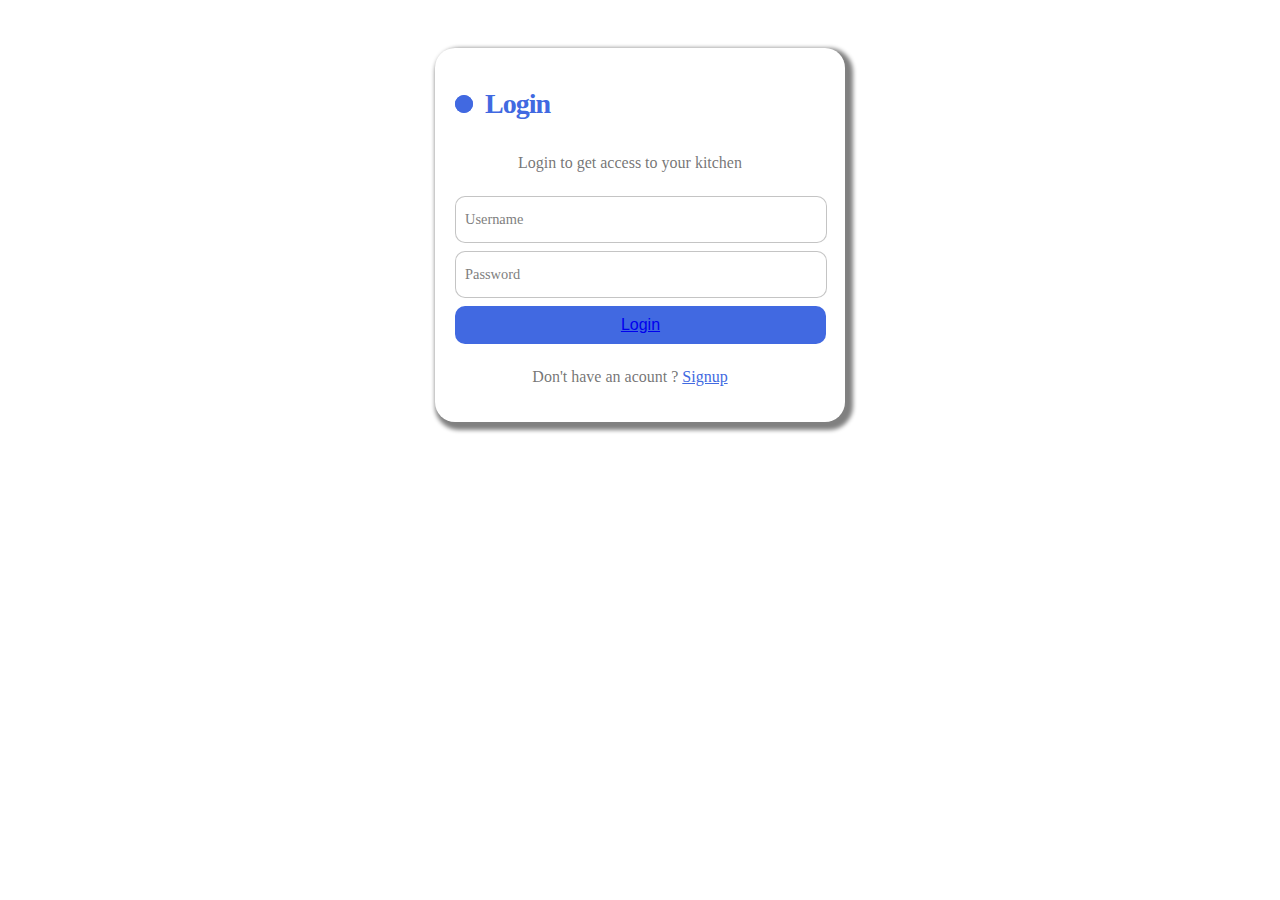
<file: index.html>
<!DOCTYPE html>
<html lang="en">

<head>
    <meta charset="UTF-8">
    <meta name="viewport" content="width=device-width, initial-scale=1.0">
    <title>Food Selection</title>

</head>

<body>
    <center>

        <div class="header"></div>

        <form class="form">
            <label class="title">Login </label>
            <p class="message">Login to get access to your kitchen </p>

            <label>
                <input id="Username" required="" placeholder="" type="text" class="input">
                <span>Username</span>
            </label>

            <label>
                <input id="password" required="" placeholder="" type="password" class="input">
                <span>Password</span>
            </label>

            <button class="submit"><a href=NewDashboardDesign.html>Login</a></button>
            <p class="signup">Don't have an acount ? <a href="NewSignupDesign.html">Signup</a> </p>
        </form>

        <style>
            .header{
                width: auto;
                padding-bottom: 40px;
            }
            .form {
                display: flex;
                flex-direction: column;
                gap: 8px;
                max-width: 350px;
                background-color: #ffffff;
                padding: 20px 40px 20px 20px;
                border-radius: 20px;
                box-shadow: 4px 4px 4px 4px grey;
                position: relative;
            }

            .title {
                font-size: 28px;
                color: royalblue;
                font-weight: 600;
                letter-spacing: -1px;
                position: relative;
                display: flex;
                align-items: center;
                padding-top: 20px;
                padding-left: 30px;
                padding-bottom: 10px;
            }

            .title::before,
            .title::after {
                position: absolute;
                content: "";
                height: 16px;
                width: 16px;
                border-radius: 50%;
                left: 0px;
                background-color: royalblue;
            }

            .title::before {
                width: 18px;
                height: 18px;
                background-color: royalblue;
            }

            .title::after {
                width: 18px;
                height: 18px;
                animation: pulse 1s linear infinite;
            }

            .message,
            .signup {
                color: rgba(88, 87, 87, 0.822);
                font-size: 16px;
            }

            .signup {
                text-align: center;
            }

            .signup a {
                color: royalblue;
            }

            .signup a:hover {
                text-decoration: underline royalblue;
            }


            .form label {
                position: relative;
            }

            .form label .input {
                width: 100%;
                padding: 10px 10px 20px 10px;
                outline: 0;
                border: 1px solid rgba(105, 105, 105, 0.397);
                border-radius: 10px;
            }

            .form label .input+span {
                position: absolute;
                left: 10px;
                top: 15px;
                color: grey;
                font-size: 0.9em;
                cursor: text;
                transition: 0.3s ease;
            }

            .form label .input:placeholder-shown+span {
                top: 15px;
                font-size: 0.9em;
            }

            .form label .input:focus+span,
            .form label .input:valid+span {
                top: 30px;
                font-size: 0.7em;
                font-weight: 600;
            }

            .form label .input:valid+span {
                color: green;
            }

            .submit {
                border: none;
                outline: none;
                background-color: royalblue;
                width: 106%;
                padding: 10px;
                border-radius: 10px;
                color: #fff;
                font-size: 16px;
                transform: .3s ease;
            }

            .submit:hover {
                background-color: rgb(56, 90, 194);
            }

            @keyframes pulse {
                from {
                    transform: scale(0.9);
                    opacity: 1;
                }

                to {
                    transform: scale(1.8);
                    opacity: 0;
                }
            }
        </style>
</body>

</html>
</file>
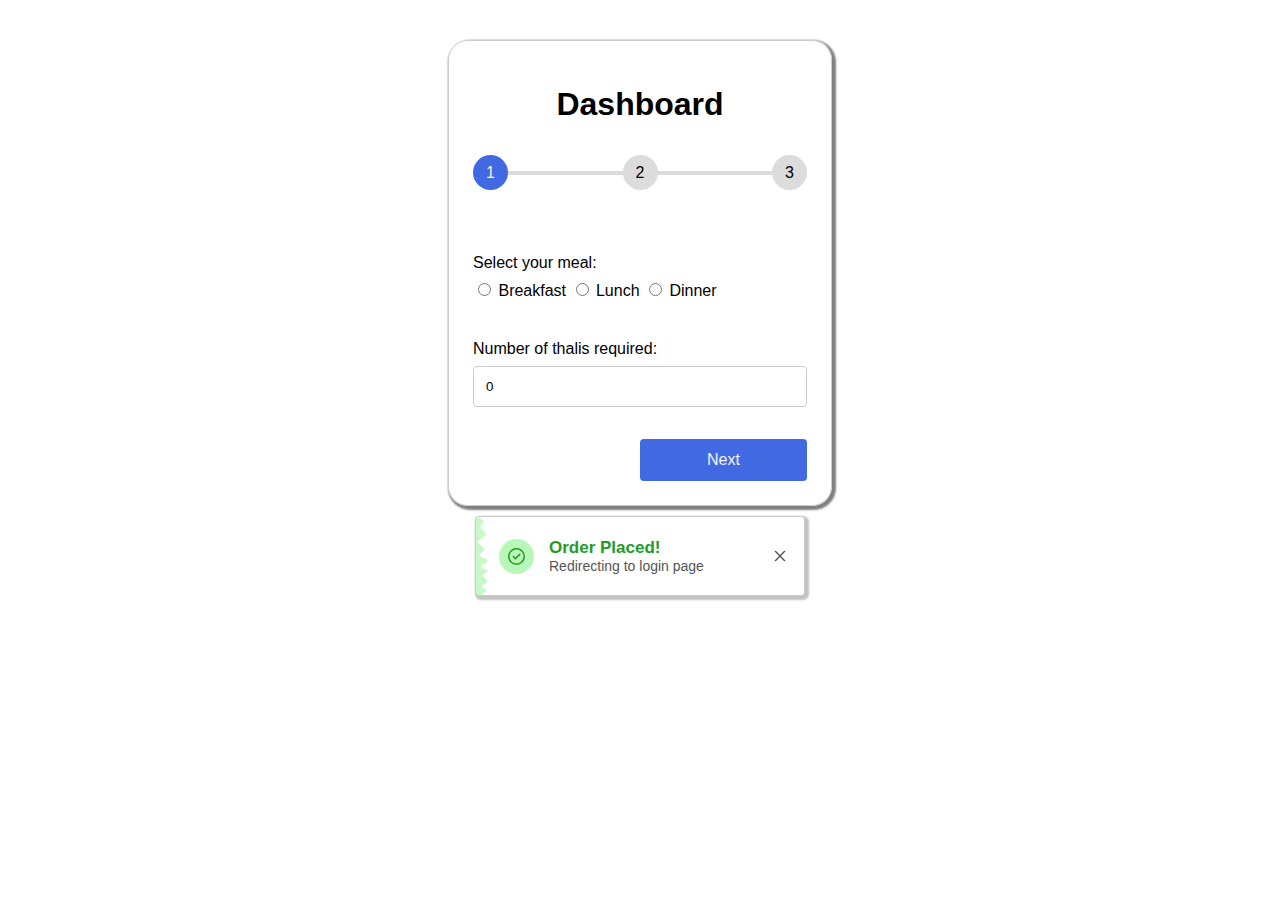
<file: NewDashboardDesign.html>
<!DOCTYPE html>
<html lang="en">

<head>
    <meta charset="UTF-8" />
    <meta http-equiv="X-UA-Compatible" content="IE=edge" />
    <meta name="viewport" content="width=device-width, initial-scale=1.0" />
    <link rel="stylesheet" href="dashboardstyles.css" />
    <script src="dashboardjs.js" defer></script>
    <title>Registraion Form</title>
</head>

<body>
    <div class="header"></div>

    <form action="#" class="form">
        <h1 class="text-center">Dashboard</h1>
        <!-- Progress bar -->
        <div class="progressbar">
            <div class="progress" id="progress"></div>

            <div class="progress-step progress-step-active"></div>
            <div class="progress-step"></div>
            <div class="progress-step"></div>
        </div>

        <!-- Steps -->
        <div class="form-step form-step-active">
            <div class="input-group">
                <label for="mealType">Select your meal:</label>
                <div class="radio">
                    <input type="radio" name="mealType" id="breakfast" value="breakfast">
                    <label for="breakfast">Breakfast</label>
                    <input type="radio" name="mealType" id="lunch" value="lunch">
                    <label for="lunch">Lunch</label>
                    <input type="radio" name="mealType" id="dinner" value="dinner">
                    <label for="dinner">Dinner</label>
                </div>
            </div>
            <div class="input-group">
                <label for="numpeople">Number of thalis required:</label>
                <input type="number" name="numPeople" id="numPeople" value="0" min="0" max="50">

            </div>
            <div class="">
                <a href="#" class="btn btn-next width-50 ml-auto">Next</a>
            </div>
        </div>
        <div class="form-step">

            <table>
                <tr>
                    <th>Dal</th>
                    <th>Curry</th>
                    <th>Dry</th>
                </tr>
                <tr>
                    <td class="itemsrow">
                        <div class="dropdown">
                            <button type="button" class="dropdown-btn" id="dalBtn"
                                onclick="toggleDropdown('dalDropdown')">Do you want dal?</button>
                            <div id="dalDropdown" class="dropdown-content">
                                <label><input type="checkbox" value="Yes" class="dalCheckbox"
                                        onclick="handleSelection('dalDropdown', this, 'dalBtn')">Yes</label>
                                <label><input type="checkbox" value="No" id="nodalCheckbox"
                                        onclick="handleNoSelection('dalDropdown', this, 'dalBtn')"> No</label>
                            </div>
                        </div>
                    </td>
                    <td>
                        <div class="dropdown">
                            <button type="button" class="dropdown-btn" id="curryBtn"
                                onclick="toggleDropdown('curryDropdown')">Select Curry Options</button>
                            <div id="curryDropdown" class="dropdown-content">
                                <label><input type="checkbox" value="Paneer" class="curryCheckbox"
                                        onclick="handleSelection('curryDropdown', this, 'curryBtn')">Paneer</label>
                                <label><input type="checkbox" value="Potato" class="curryCheckbox"
                                        onclick="handleSelection('curryDropdown', this, 'curryBtn')">Potato</label>
                                <label><input type="checkbox" value="Greens" class="curryCheckbox"
                                        onclick="handleSelection('curryDropdown', this, 'curryBtn')">Greens</label>
                                <label><input type="checkbox" value="Mushroom" class="curryCheckbox"
                                        onclick="handleSelection('curryDropdown', this, 'curryBtn')">Mushroom</label>
                                <label><input type="checkbox" value="No" id="nocurryCheckbox"
                                        onclick="handleNoSelection('curryDropdown', this, 'curryBtn')">No</label>
                            </div>
                        </div>
                    </td>
                    <td>
                        <div class="dropdown">
                            <button type="button" class="dropdown-btn" id="dryBtn"
                                onclick="toggleDropdown('dryDropdown')">Select Dry Options</button>
                            <div id="dryDropdown" class="dropdown-content">
                                <label><input type="checkbox" value="Paneer" class="dryCheckbox"
                                        onclick="handleSelection('dryDropdown', this, 'dryBtn')">Paneer</label>
                                <label><input type="checkbox" value="Potato" class="dryCheckbox"
                                        onclick="handleSelection('dryDropdown', this, 'dryBtn')">Potato</label>
                                <label><input type="checkbox" value="Greens" class="dryCheckbox"
                                        onclick="handleSelection('dryDropdown', this, 'dryBtn')"> Greens</label>
                                <label><input type="checkbox" value="Mushroom" class="dryCheckbox"
                                        onclick="handleSelection('dryDropdown', this, 'dryBtn')">
                                    Mushroom</label>
                                <label><input type="checkbox" value="No" id="nodryCheckbox"
                                        onclick="handleNoSelection('dryDropdown', this, 'dryBtn')"> No</label>
                            </div>
                        </div>
                    </td>
                </tr>

                <tr id="items" class="disabled">
                    <td id="dalItems">
                        <!-- Dal Items will be displayed here-->
                    </td>
                    <td id="curryItems">
                        <!-- Curry Items will be displayed here -->
                    </td>
                    <td id="dryItems">
                        <!--Dry Items will be displayed here-->
                    </td>
                </tr>
                <tr id="refresh_items" class="disabled">
                    <td id="refresh_dal">
                        <button type="button" class="refresh" id="refresh_dal" onclick="refreshDal()">Refresh</button>
                    </td>
                    <td id="refresh_curry">
                        <button type="button" class="refresh" id="refresh_curry"
                            onclick="refreshCurry()">Refresh</button>
                    </td>
                    <td id="refresh_dry">
                        <button type="button" class="refresh" id="refresh_dry" onclick="refreshDry()">Refresh</button>
                    </td>
            </table>
            <br>

            <div class="btns-group">
                <a href="#" class="btn btn-prev">Previous</a>
                <a href="#" class="btn btn-next">Next</a>
            </div>
        </div>

        <div class="form-step">
            <div class="input-group">
                <label for="rice">Do you want rice?</label>
                <input type="radio" name="rice" id="rice" value="yes" />
                <label for="yes">Yes</label>
                <input type="radio" name="rice" id="rice" value="no" />
                <label for="no">No</label>
            </div>
            <div class="input-group">
                <label for="numchappati">Number of chappatis :</label>
                <input type="number" name="numchappati" id="numchappati" value="0" min="0" max="50" />
            </div>
            <div class="btns-group">
                <a href="#" class="btn btn-prev">Previous</a>
                <a href="#" class="btn btn-next">Place Order</a>
            </div>
        </div>

    </form>

    <div class="border"></div>

    <div class="card">
        <svg class="wave" viewBox="0 0 1440 320" xmlns="http://www.w3.org/2000/svg">
            <path
                d="M0,256L11.4,240C22.9,224,46,192,69,192C91.4,192,114,224,137,234.7C160,245,183,235,206,213.3C228.6,192,251,160,274,149.3C297.1,139,320,149,343,181.3C365.7,213,389,267,411,282.7C434.3,299,457,277,480,250.7C502.9,224,526,192,549,181.3C571.4,171,594,181,617,208C640,235,663,277,686,256C708.6,235,731,149,754,122.7C777.1,96,800,128,823,165.3C845.7,203,869,245,891,224C914.3,203,937,117,960,112C982.9,107,1006,181,1029,197.3C1051.4,213,1074,171,1097,144C1120,117,1143,107,1166,133.3C1188.6,160,1211,224,1234,218.7C1257.1,213,1280,139,1303,133.3C1325.7,128,1349,192,1371,192C1394.3,192,1417,128,1429,96L1440,64L1440,320L1428.6,320C1417.1,320,1394,320,1371,320C1348.6,320,1326,320,1303,320C1280,320,1257,320,1234,320C1211.4,320,1189,320,1166,320C1142.9,320,1120,320,1097,320C1074.3,320,1051,320,1029,320C1005.7,320,983,320,960,320C937.1,320,914,320,891,320C868.6,320,846,320,823,320C800,320,777,320,754,320C731.4,320,709,320,686,320C662.9,320,640,320,617,320C594.3,320,571,320,549,320C525.7,320,503,320,480,320C457.1,320,434,320,411,320C388.6,320,366,320,343,320C320,320,297,320,274,320C251.4,320,229,320,206,320C182.9,320,160,320,137,320C114.3,320,91,320,69,320C45.7,320,23,320,11,320L0,320Z"
                fill-opacity="1"></path>
        </svg>

        <div class="icon-container">
            <svg xmlns="http://www.w3.org/2000/svg" viewBox="0 0 512 512" stroke-width="0" fill="currentColor"
                stroke="currentColor" class="icon">
                <path
                    d="M256 48a208 208 0 1 1 0 416 208 208 0 1 1 0-416zm0 464A256 256 0 1 0 256 0a256 256 0 1 0 0 512zM369 209c9.4-9.4 9.4-24.6 0-33.9s-24.6-9.4-33.9 0l-111 111-47-47c-9.4-9.4-24.6-9.4-33.9 0s-9.4 24.6 0 33.9l64 64c9.4 9.4 24.6 9.4 33.9 0L369 209z">
                </path>
            </svg>
        </div>
        <div class="message-text-container">
            <p class="message-text">Order Placed!</p>
            <p class="sub-text">Redirecting to login page</p>
        </div>
        <svg xmlns="http://www.w3.org/2000/svg" viewBox="0 0 15 15" stroke-width="0" fill="none"
            stroke="currentColor" class="cross-icon">
            <path fill="currentColor"
                d="M11.7816 4.03157C12.0062 3.80702 12.0062 3.44295 11.7816 3.2184C11.5571 2.99385 11.193 2.99385 10.9685 3.2184L7.50005 6.68682L4.03164 3.2184C3.80708 2.99385 3.44301 2.99385 3.21846 3.2184C2.99391 3.44295 2.99391 3.80702 3.21846 4.03157L6.68688 7.49999L3.21846 10.9684C2.99391 11.193 2.99391 11.557 3.21846 11.7816C3.44301 12.0061 3.80708 12.0061 4.03164 11.7816L7.50005 8.31316L10.9685 11.7816C11.193 12.0061 11.5571 12.0061 11.7816 11.7816C12.0062 11.557 12.0062 11.193 11.7816 10.9684L8.31322 7.49999L11.7816 4.03157Z"
                clip-rule="evenodd" fill-rule="evenodd"></path>
        </svg>
    </div>



</body>

</html>
</file>
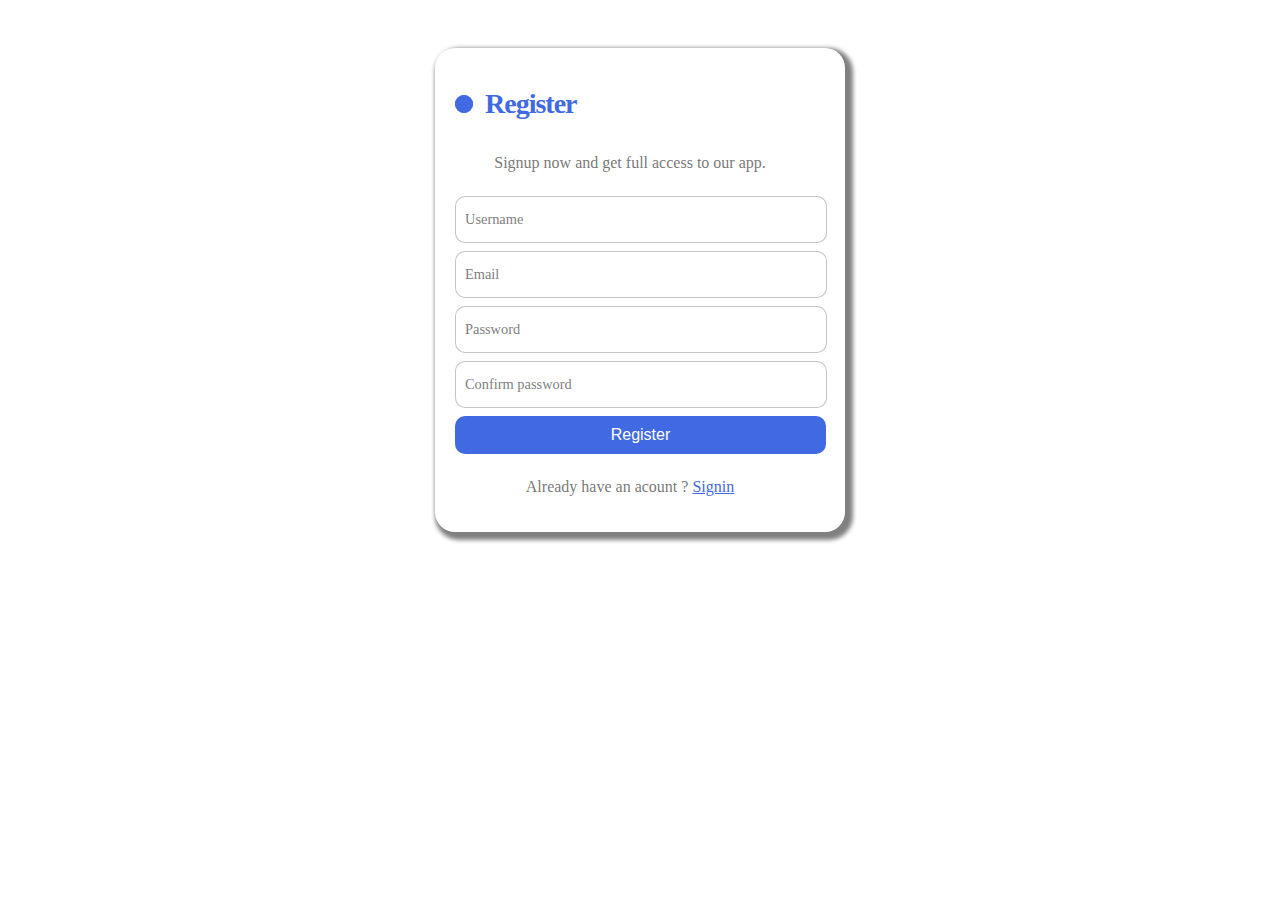
<file: NewSignupDesign.html>
<!DOCTYPE html>
<html lang="en">

<head>
    <meta charset="UTF-8">
    <meta name="viewport" content="width=device-width, initial-scale=1.0">
    <title>Food Selection</title>

</head>

<body>
    <center>

        <div class="header"></div>

        <form class="form">
            <label class="title">Register </label>
            <p class="message">Signup now and get full access to our app. </p>

            <label>
                <input id="newUsername" required="" placeholder="" type="text" class="input">
                <span>Username</span>
            </label>

            <label>
                <input id="newemail" required="" placeholder="" type="email" class="input">
                <span>Email</span>
            </label>

            <label>
                <input id="newpassword" required="" placeholder="" type="password" class="input">
                <span>Password</span>
            </label>
            <label>
                <input id="confirm_password" required="" placeholder="" type="password" class="input">
                <span>Confirm password</span>
            </label>
            <button class="submit" onclick="registeruser()">Register</button>
            <p class="signin">Already have an acount ? <a href="index.html">Signin</a> </p>
        </form>

        <script>
            const API_URL = 'https://script.google.com/macros/s/AKfycbyZ1vVAuFuQOB7yPsu8Z-zBMKOOAD5639YPQo8rDNE/dev';

            function registeruser() {
                const username = document.getElementById('newUsername').value;
                const password = document.getElementById('newPassword').value;
                const email = document.getElementById('newEmail').value;

                const url = `${API_URL}?username=${username}&password=${password}&email=${email}&action=registerUser`;
                fetch(url)
                    .then(response => response.text())
                    .then(data => alert(data));
            }
        </script>

        <style>
            .header{
                width: auto;
                padding-bottom: 40px;
            }
            .form {
                display: flex;
                flex-direction: column;
                gap: 8px;
                max-width: 350px;
                background-color: #fff;
                padding: 20px 40px 20px 20px;
                box-shadow: 4px 4px 4px 4px grey;
                border-radius: 20px;
                position: relative;
            }

            .title {
                font-size: 28px;
                color: royalblue;
                font-weight: 600;
                letter-spacing: -1px;
                position: relative;
                display: flex;
                align-items: center;
                padding-top: 20px;
                padding-left: 30px;
                padding-bottom: 10px;
            }

            .title::before,
            .title::after {
                position: absolute;
                content: "";
                height: 16px;
                width: 16px;
                border-radius: 50%;
                left: 0px;
                background-color: royalblue;
            }

            .title::before {
                width: 18px;
                height: 18px;
                background-color: royalblue;
            }

            .title::after {
                width: 18px;
                height: 18px;
                animation: pulse 1s linear infinite;
            }

            .message,
            .signin {
                color: rgba(88, 87, 87, 0.822);
                font-size: 16px;
            }

            .signin {
                text-align: center;
            }

            .signin a {
                color: royalblue;
            }

            .signin a:hover {
                text-decoration: underline royalblue;
            }


            .form label {
                position: relative;
            }

            .form label .input {
                width: 100%;
                padding: 10px 10px 20px 10px;
                outline: 0;
                border: 1px solid rgba(105, 105, 105, 0.397);
                border-radius: 10px;
            }

            .form label .input+span {
                position: absolute;
                left: 10px;
                top: 15px;
                color: grey;
                font-size: 0.9em;
                cursor: text;
                transition: 0.3s ease;
            }

            .form label .input:placeholder-shown+span {
                top: 15px;
                font-size: 0.9em;
            }

            .form label .input:focus+span,
            .form label .input:valid+span {
                top: 30px;
                font-size: 0.7em;
                font-weight: 600;
            }

            .form label .input:valid+span {
                color: green;
            }

            .submit {
                border: none;
                outline: none;
                background-color: royalblue;
                width: 106%;
                padding: 10px;
                border-radius: 10px;
                color: #fff;
                font-size: 16px;
                transform: .3s ease;
            }

            .submit:hover {
                background-color: rgb(56, 90, 194);
            }

            @keyframes pulse {
                from {
                    transform: scale(0.9);
                    opacity: 1;
                }

                to {
                    transform: scale(1.8);
                    opacity: 0;
                }
            }
        </style>
</body>

</html>
</file>
<file: dashboardstyles.css>
:root {
    --primary-color: royalblue;
    /* --secondary-color: rgb(80, 133, 212);*/
    --secondary-color: #9e9c9c;

}

.header {
    width: auto;
    padding-bottom: 40px;
}


*,
*::before,
*::after {
    box-sizing: border-box;
}

body {
    font-family: Montserrat, "Segoe UI", Tahoma, Geneva, Verdana, sans-serif;
    margin: 0;
    display: grid;
    place-items: center;
    min-height: 0vh;
}

/* Global Stylings */
label {
    display: inline-block;
    margin-bottom: 0.5rem;
}

input[type=number] {
    display: block;
    width: 100%;
    padding: 0.75rem;
    border: 1px solid #ccc;
    border-radius: 0.25rem;
}

.radio {
    display: inline-block;
    gap: 4px;
    vertical-align: middle;
}

.width-50 {
    width: 50%;
}

.ml-auto {
    margin-left: auto;
}

.text-center {
    text-align: center;
}

/* Progressbar */
.progressbar {
    position: relative;
    display: flex;
    justify-content: space-between;
    counter-reset: step;
    margin: 2rem 0 4rem;
}

.progressbar::before,
.progress {
    content: "";
    position: absolute;
    top: 50%;
    transform: translateY(-50%);
    height: 4px;
    width: 100%;
    background-color: #dcdcdc;
    z-index: -1;
}

.progress {
    background-color: var(--primary-color);
    width: 0%;
    transition: 0.3s;
}

.progress-step {
    width: 2.1875rem;
    height: 2.1875rem;
    background-color: #dcdcdc;
    border-radius: 50%;
    display: flex;
    justify-content: center;
    align-items: center;
}

.progress-step::before {
    counter-increment: step;
    content: counter(step);
}



.progress-step-active {
    background-color: var(--primary-color);
    color: #f3f3f3;
}

/* Form */
.form {
    width: clamp(320px, 30%, 430px);
    margin: 0px auto;
    border: 1px solid #ccc;
    box-shadow: 2px 2px 2px 2px grey;
    border-radius: 20px;
    padding: 1.5rem;
}

.form-step {
    display: none;
    transform-origin: top;
    animation: animate 0.5s;
}

.form-step-active {
    display: block;
}

.input-group {
    margin: 2rem 0;
}

@keyframes animate {
    from {
        transform: scale(1, 0);
        opacity: 0;
    }

    to {
        transform: scale(1, 1);
        opacity: 1;
    }
}

/* Button */
.btns-group {
    display: grid;
    grid-template-columns: repeat(2, 1fr);
    gap: 1.5rem;

}

.btn {
    padding: 0.75rem;
    display: block;
    text-decoration: none;
    background-color: var(--primary-color);
    color: #f3f3f3;
    text-align: center;
    border-radius: 0.25rem;
    cursor: pointer;
    transition: 0.3s;
}

.btn-prev {
    padding: 0.75rem;
    display: block;
    text-decoration: none;
    background-color: var(--secondary-color);
    color: #f3f3f3;
    text-align: center;
    border-radius: 0.25rem;
    cursor: pointer;
    transition: 0.3s;

}

.btn-prev:hover {
    box-shadow: 0 0 0 2px #fff, 0 0 0 3px var(--secondary-color);
}

.btn-next:hover {
    box-shadow: 0 0 0 2px #fff, 0 0 0 3px var(--primary-color);
}

.disabled {
    display: none;
}

/*Table and dropdown menu*/

table {
    width: 100%;
    border-collapse: collapse;
}

table,
th,
td {
    border: 1px solid #dcdcdc;
}

th,
td {
    padding: 8px;
    text-align: center;
    word-wrap: normal;
}

.dropdown {
    position: relative;
    display: inline-block;
}

.dropdown-content {
    display: none;
    position: absolute;
    background-color: #f9f9f9;
    min-width: 160px;
    box-shadow: 0px 8px 16px 0px rgba(0, 0, 0, 0.2);
    z-index: 1;
}

.dropdown-content label {
    display: block;
    padding: 12px 16px;
}

.dropdown-content input {
    margin-right: 10px;
}

.dropdown-content.show {
    display: block;
}

.dropdown-btn {
    padding: 6px;
    font-size: 14px;
    border: 1px solid #dcdcdc;
    cursor: pointer;
}

.dropdown-btn:hover {
    background-color: #dcdcdc;
}


/*Success Card*/
.card {
    width: 330px;
    height: 80px;
    border-radius: 4px;
    box-sizing: border-box;
    padding: 10px 15px;
    background-color: #ffffff;
    box-shadow: 2px 2px 2px 2px rgb(196, 194, 194);
    position: relative;
    overflow: hidden;
    display: flex;
    align-items: center;
    justify-content: space-around;
    gap: 15px;
    margin-top: 10px;
    border: 1px solid #ccc;
  }
  .wave {
    position: absolute;
    transform: rotate(90deg);
    left: -31px;
    top: 32px;
    width: 80px;
    fill: #04e4003a;
  }
  .icon-container {
    width: 35px;
    height: 35px;
    display: flex;
    justify-content: center;
    align-items: center;
    background-color: #04e40048;
    border-radius: 50%;
    margin-left: 8px;
  }
  .icon {
    width: 17px;
    height: 17px;
    color: #269b24;
  }
  .message-text-container {
    display: flex;
    flex-direction: column;
    justify-content: center;
    align-items: flex-start;
    flex-grow: 1;
  }
  .message-text,
  .sub-text {
    margin: 0;
    cursor: default;
  }
  .message-text {
    color: #269b24;
    font-size: 17px;
    font-weight: 700;
  }
  .sub-text {
    font-size: 14px;
    color: #555;
  }
  .cross-icon {
    width: 18px;
    height: 18px;
    color: #555;
    cursor: pointer;
  }
</file>
